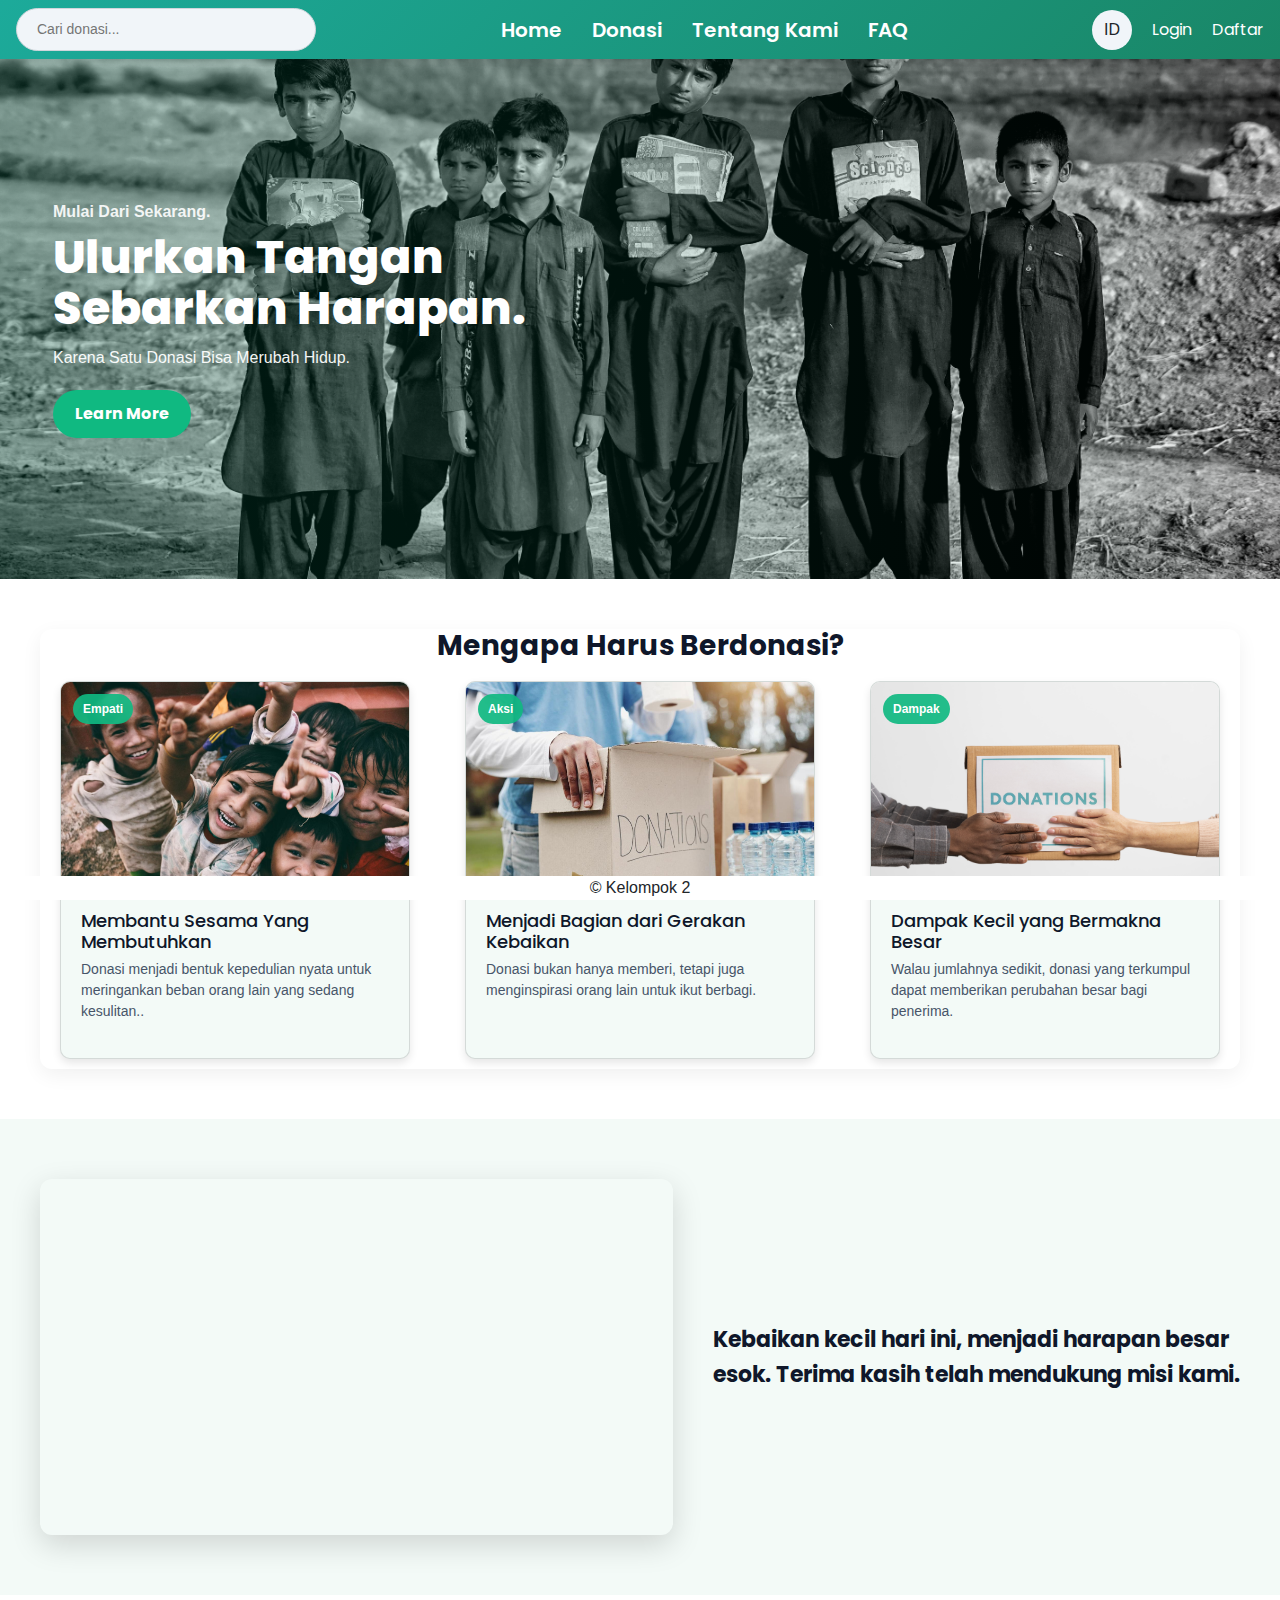
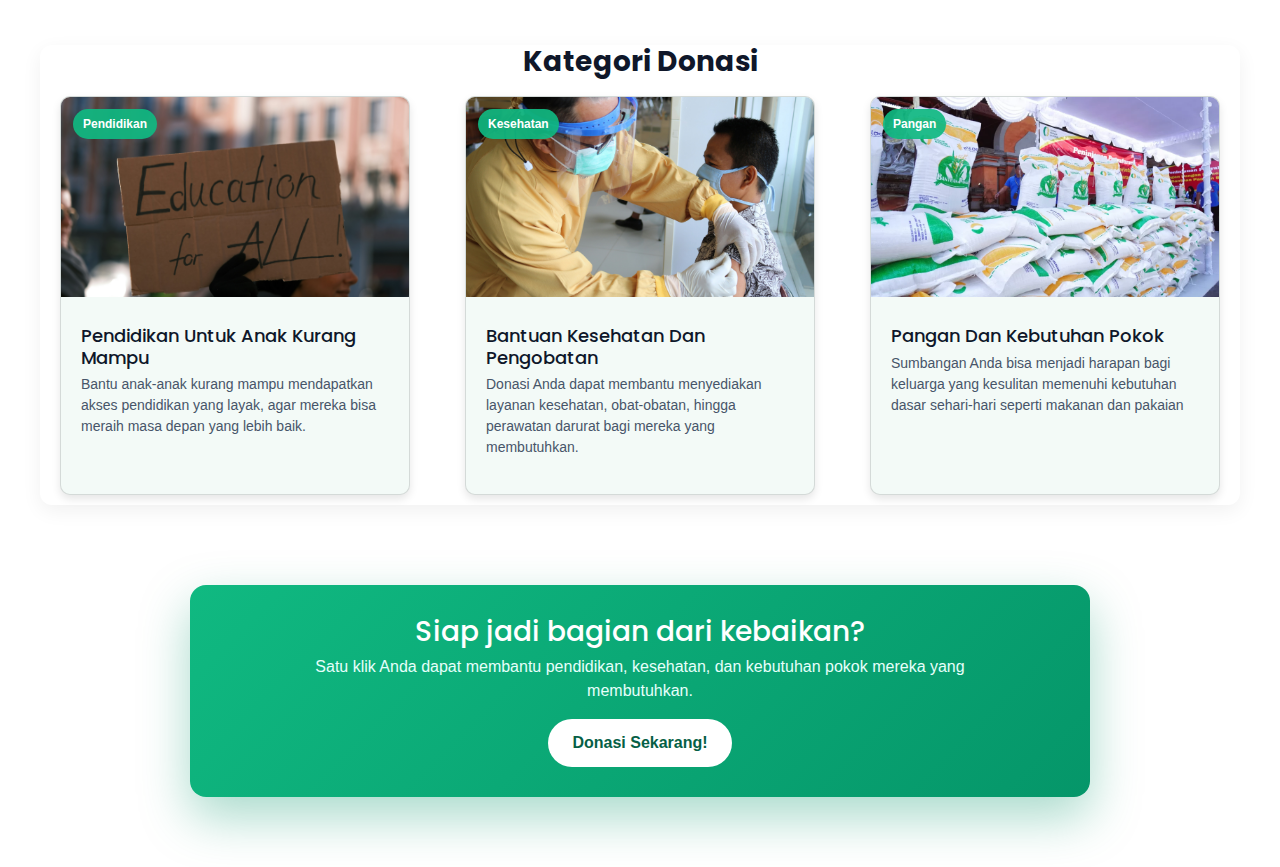
<file: index.html>
<!DOCTYPE html>
<html lang="en">
<head>
    <meta charset="UTF-8">
    <meta name="viewport" content="width=device-width, initial-scale=1.0">
    <title>Platform Donasi</title>
    <link rel="stylesheet" href="homepage.css">
    <link rel="stylesheet" href="bootstrap-4.3.1-dist/css/bootstrap.min.css">
    <link rel="stylesheet" href="https://cdn.jsdelivr.net/npm/bootstrap-icons@1.4.1/font/bootstrap-icons.css">
    <script src="https://cdn.jsdelivr.net/npm/bootstrap@5.1.3/dist/js/bootstrap.bundle.min.js"></script>
</head>
<body>
    <div class="navbar">
        <div class="left-section">
            <div class="search-container">
                <input type="text" class="search-bar" placeholder="Cari donasi...">
                <button type="button" class="clear-search-btn" onclick="clearSearch()" style="display: none;">✕</button>
            </div>
        </div>

        <nav class="nav-links">
            <a href="index.html">Home</a>
            <a href="donasi.html">Donasi</a>
            <a href="aboutus.html">Tentang Kami</a>
            <a href="faq.html">FAQ</a>
        </nav>

        <div class="user-actions">
            <div class="language-selector">
                <span>ID</span>
            </div>
            <div class="btn-login">
                <a href="login.html">Login</a>
            </div>

            <div class="btn-register"> 
                <a href="daftar.html">Daftar</a></div>
            </div>
        </div>
    </div>


    <section class="hero">
        <div class="hero-overlay">
        </div>
        <div class="hero-content">
            <p class="eyebrow">Mulai Dari Sekarang.</p>
            <h1 class="hero-title">Ulurkan Tangan<br>Sebarkan Harapan.</h1>
            <p class="hero-subtitle">Karena Satu Donasi Bisa Merubah Hidup.</p>
            <div class="hero-actions">
                <a href="donasi.html" class="btn-cta">Learn More</a>
            </div>
        </div>
    </section>


        <div class="container main-section">
            <h3 class="section-heading">Mengapa Harus Berdonasi?</h3>
            <div class="cards">
              
              <div class="card">
                <div class="image-wrap">
                  <span class="image-badge">Empati</span>
                  <img src="image/donation1.avif" alt="Collecting Fund">
                </div>
                <div class="card-body">
                  <h3>Membantu Sesama Yang Membutuhkan</h3>
                  <p>Donasi menjadi bentuk kepedulian nyata untuk meringankan beban orang lain yang sedang kesulitan..</p>
                </div>
              </div>
          
              <div class="card">
                <div class="image-wrap">
                  <span class="image-badge">Aksi</span>
                  <img src="image/donation2.jpeg" alt="Blood Camp">
                </div>
                <div class="card-body">
                  <h3>Menjadi Bagian dari Gerakan Kebaikan</h3>
                  <p>Donasi bukan hanya memberi, tetapi juga menginspirasi orang lain untuk ikut berbagi.</p>
                </div>
              </div>
          
              <div class="card">
                <div class="image-wrap">
                  <span class="image-badge">Dampak</span>
                  <img src="image/5913eadd2fff60e5f45c78cdd347f8eb.jpg" alt="Friendly Volunteer">
                </div>
                <div class="card-body">
                  <h3>Dampak Kecil yang Bermakna Besar</h3>
                  <p>Walau jumlahnya sedikit, donasi yang terkumpul dapat memberikan perubahan besar bagi penerima.</p>
                </div>
              </div>
            </div>
          </div>

          <section class="video-section">
            <div class="video-container">
              <div class="video-left">
                <div class="video-frame">
                  <iframe src="https://www.youtube-nocookie.com/embed/wUbR69tvKxg" title="YouTube video player" frameborder="0" allow="accelerometer; autoplay; clipboard-write; encrypted-media; gyroscope; picture-in-picture; web-share" allowfullscreen></iframe>
                </div>
              </div>
              <div class="video-right">
                <div class="video-side-caption">Kebaikan kecil hari ini, menjadi harapan besar esok. Terima kasih telah mendukung misi kami.</div>
              </div>
            </div>
          </section>

          <div class="container main-section">
            <h3 class="section-heading">Kategori Donasi</h3>
            <div class="cards">
              
              <div class="card">
                <div class="image-wrap">
                  <span class="image-badge">Pendidikan</span>
                  <img src="image/education.jpg" alt="Collecting Fund">
                </div>
                <div class="card-body">
                  <h3>Pendidikan Untuk Anak Kurang Mampu</h3>
                  <p>Bantu anak-anak kurang mampu mendapatkan akses pendidikan yang layak, agar mereka bisa meraih masa depan yang lebih baik.</p>
                </div>
              </div>
          
              <div class="card">
                <div class="image-wrap">
                  <span class="image-badge">Kesehatan</span>
                  <img src="image/kesehatan.jpg" alt="Blood Camp">
                </div>
                <div class="card-body">
                  <h3>Bantuan Kesehatan Dan Pengobatan</h3>
                  <p>Donasi Anda dapat membantu menyediakan layanan kesehatan, obat-obatan, hingga perawatan darurat bagi mereka yang membutuhkan.</p>
                </div>
              </div>
          
              <div class="card">
                <div class="image-wrap">
                  <span class="image-badge">Pangan</span>
                  <img src="image/pangan.webp" alt="Friendly Volunteer">
                </div>
                <div class="card-body">
                  <h3>Pangan Dan Kebutuhan Pokok</h3>
                  <p>Sumbangan Anda bisa menjadi harapan bagi keluarga yang kesulitan memenuhi kebutuhan dasar sehari-hari seperti makanan dan pakaian</p>
                </div>
              </div>
            </div>
          </div>
          
          <section class="cta-section">
            <div class="cta-wrap">
              <h3 class="cta-heading">Siap jadi bagian dari kebaikan?</h3>
              <p class="cta-sub">Satu klik Anda dapat membantu pendidikan, kesehatan, dan kebutuhan pokok mereka yang membutuhkan.</p>
              <a href="donasi.html" class="btn-cta cta-btn">Donasi Sekarang!</a>
            </div>
          </section>


    <footer class="bg-white text-black text-center fixed-bottom" align="center">
    &copy; Kelompok 2
    </footer>
    
    <script src="webdonasi.js"></script>
</body>
</html>
</file>
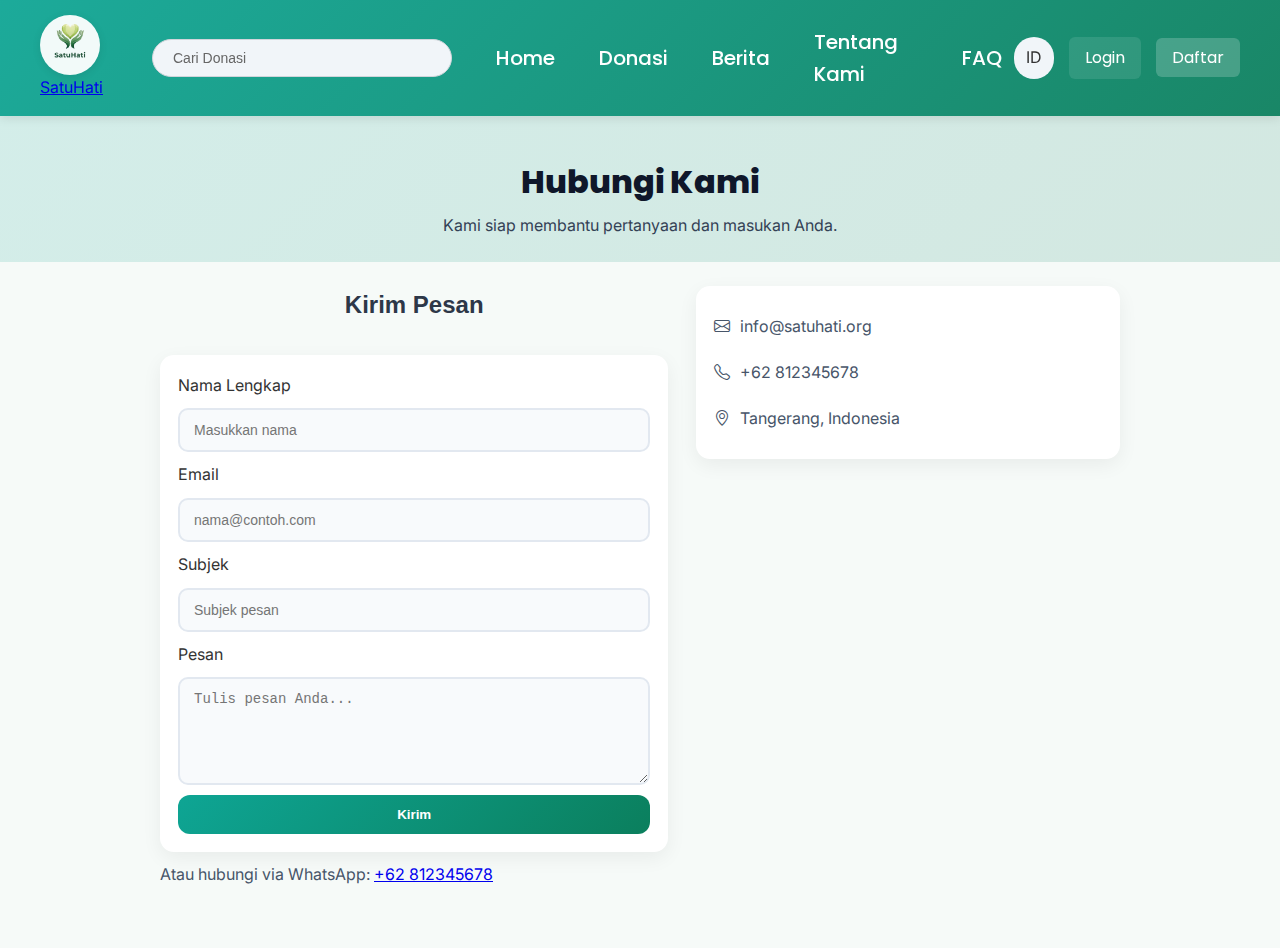
<file: contact.html>
<!DOCTYPE html>
<html lang="en">
<head>
    <meta charset="UTF-8">
    <meta name="viewport" content="width=device-width, initial-scale=1.0">
    <title>Kontak Kami</title>
    <link rel="stylesheet" href="css/homepage.css">
    <link rel="stylesheet" href="css/contact.css">
    <link rel="stylesheet" href="https://cdn.jsdelivr.net/npm/bootstrap-icons@1.11.3/font/bootstrap-icons.min.css">
</head>
<body>
    <div class="navbar">
        <div class="brand">
            <div class="logo">
                <a href="index.html"><img src="image/Logo.png" alt="SatuHati Logo"></a>
            </div>
            <a href="index.html" class="brand-name">SatuHati</a>
        </div>

        <div class="search-container">
            <input type="text" class="search-bar" placeholder="Cari Donasi" id="searchInput">
            <div class="search-results" id="searchResults"></div>
        </div>

        <nav class="nav-links">
            <a href="index.html">Home</a>
            <a href="donasi.html">Donasi</a>
            <a href="news.html">Berita</a>
            <a href="aboutus.html">Tentang Kami</a>
            <a href="faq.html">FAQ</a>
        </nav>

        <div class="user-actions">
            <div class="language-selector"><span>ID</span></div>
            <div class="btn-login"><a href="login.html">Login</a></div>
            <div class="btn-register"><a href="daftar.html">Daftar</a></div>
        </div>
    </div>

    <section class="contact-hero reveal">
        <h1>Hubungi Kami</h1>
        <p>Kami siap membantu pertanyaan dan masukan Anda.</p>
    </section>

    <section class="contact-wrap reveal">
        <div class="contact-left">
            <h2>Kirim Pesan</h2>
            <form id="contactForm" class="contact-form">
                <label>Nama Lengkap</label>
                <input type="text" id="cName" placeholder="Masukkan nama" required>

                <label>Email</label>
                <input type="email" id="cEmail" placeholder="nama@contoh.com" required>

                <label>Subjek</label>
                <input type="text" id="cSubject" placeholder="Subjek pesan" required>

                <label>Pesan</label>
                <textarea id="cMessage" rows="5" placeholder="Tulis pesan Anda..." required></textarea>

                <button type="submit" class="btn-send">Kirim</button>
            </form>
            <div class="contact-hint">Atau hubungi via WhatsApp: <a href="https://wa.me/6281234567890" target="_blank">+62 812345678</a></div>
        </div>
        <div class="contact-right">
            <div class="info-card">
                <div class="info-item"><i class="bi bi-envelope"></i> info@satuhati.org</div>
                <div class="info-item"><i class="bi bi-telephone"></i> +62 812345678</div>
                <div class="info-item"><i class="bi bi-geo-alt"></i> Tangerang, Indonesia</div>
            </div>
        </div>
    </section>

    <script src="js/webdonasi.js"></script>
    <script>
    document.getElementById('contactForm').addEventListener('submit', function(e){
        e.preventDefault();
        var name = document.getElementById('cName').value.trim();
        var email = document.getElementById('cEmail').value.trim();
        var subject = document.getElementById('cSubject').value.trim();
        var message = document.getElementById('cMessage').value.trim();
        if(!name || !email || !subject || !message){
            alert('Mohon lengkapi semua field.');
            return;
        }
        var mailto = 'mailto:info@satuhati.org?subject=' + encodeURIComponent(subject) + '&body=' + encodeURIComponent('Nama: ' + name + '\nEmail: ' + email + '\n\n' + message);
        window.location.href = mailto;
    });
    </script>
</body>
</html>
</file>
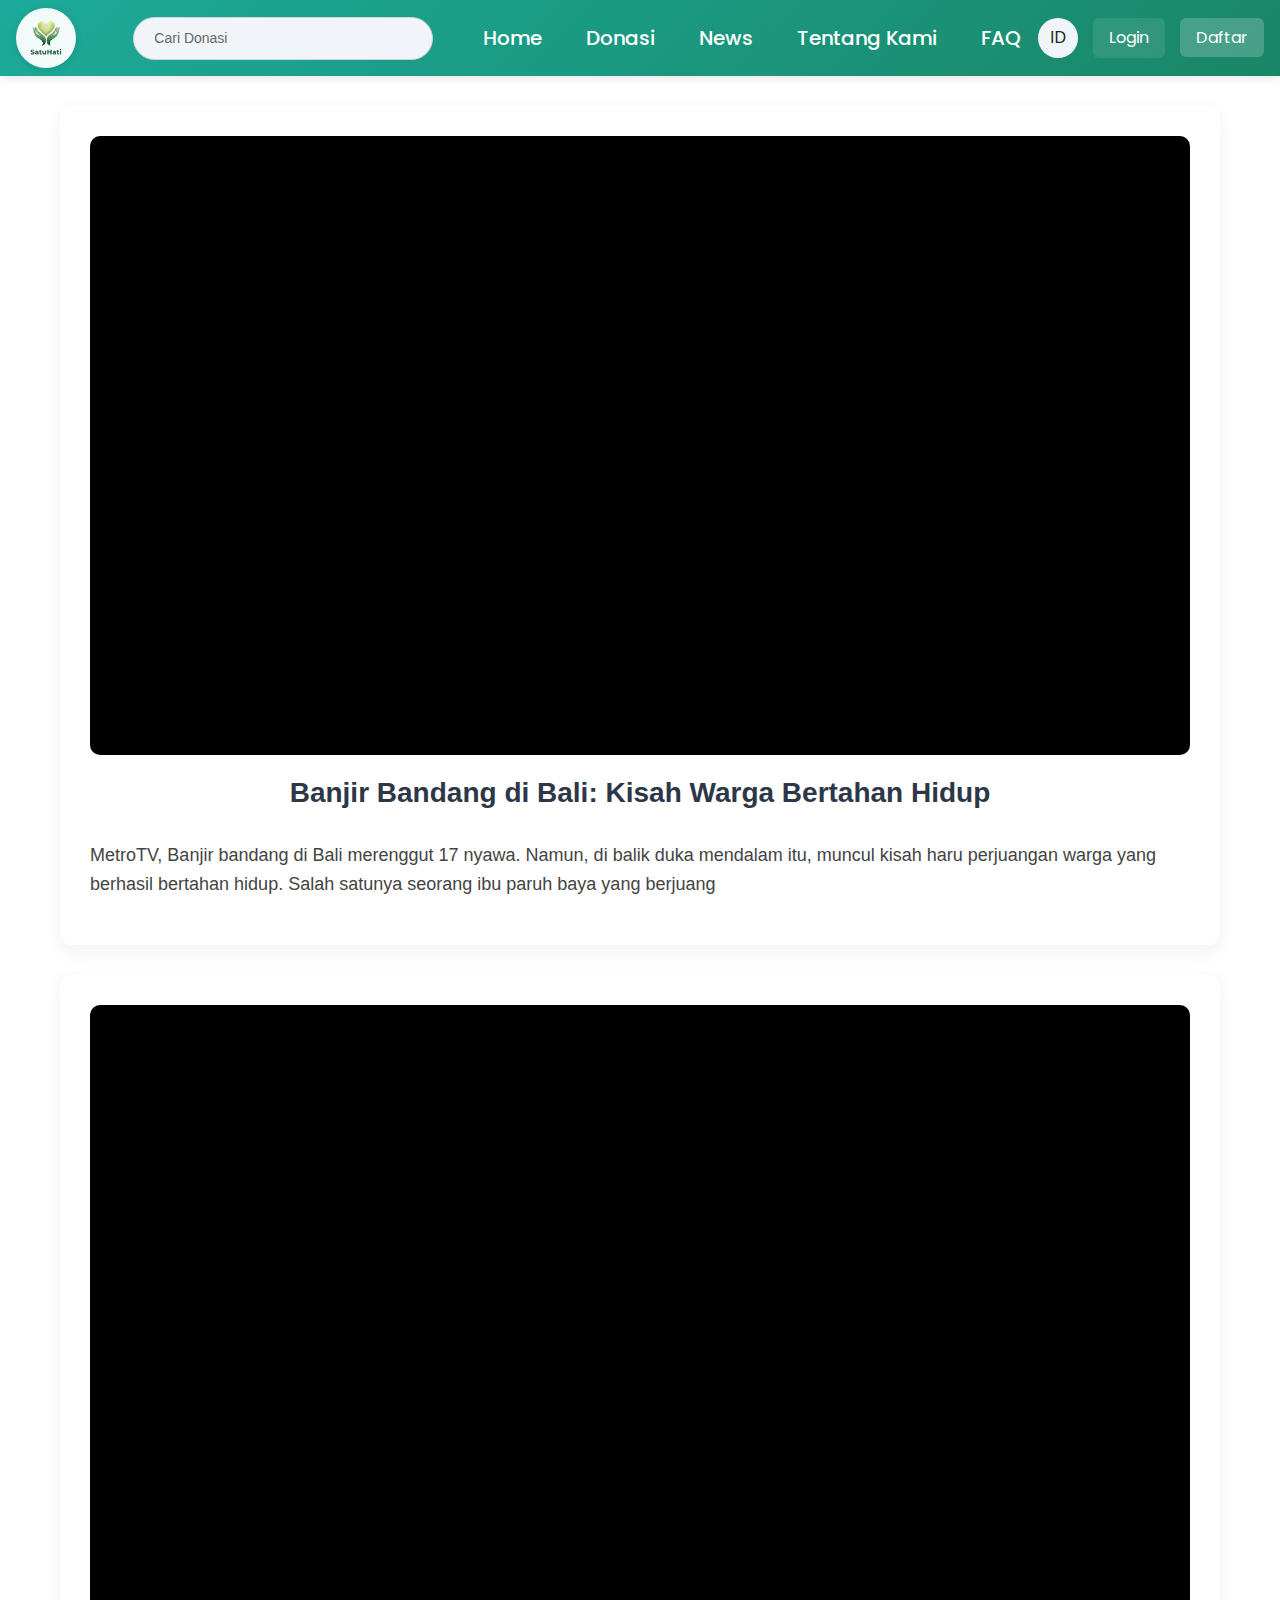
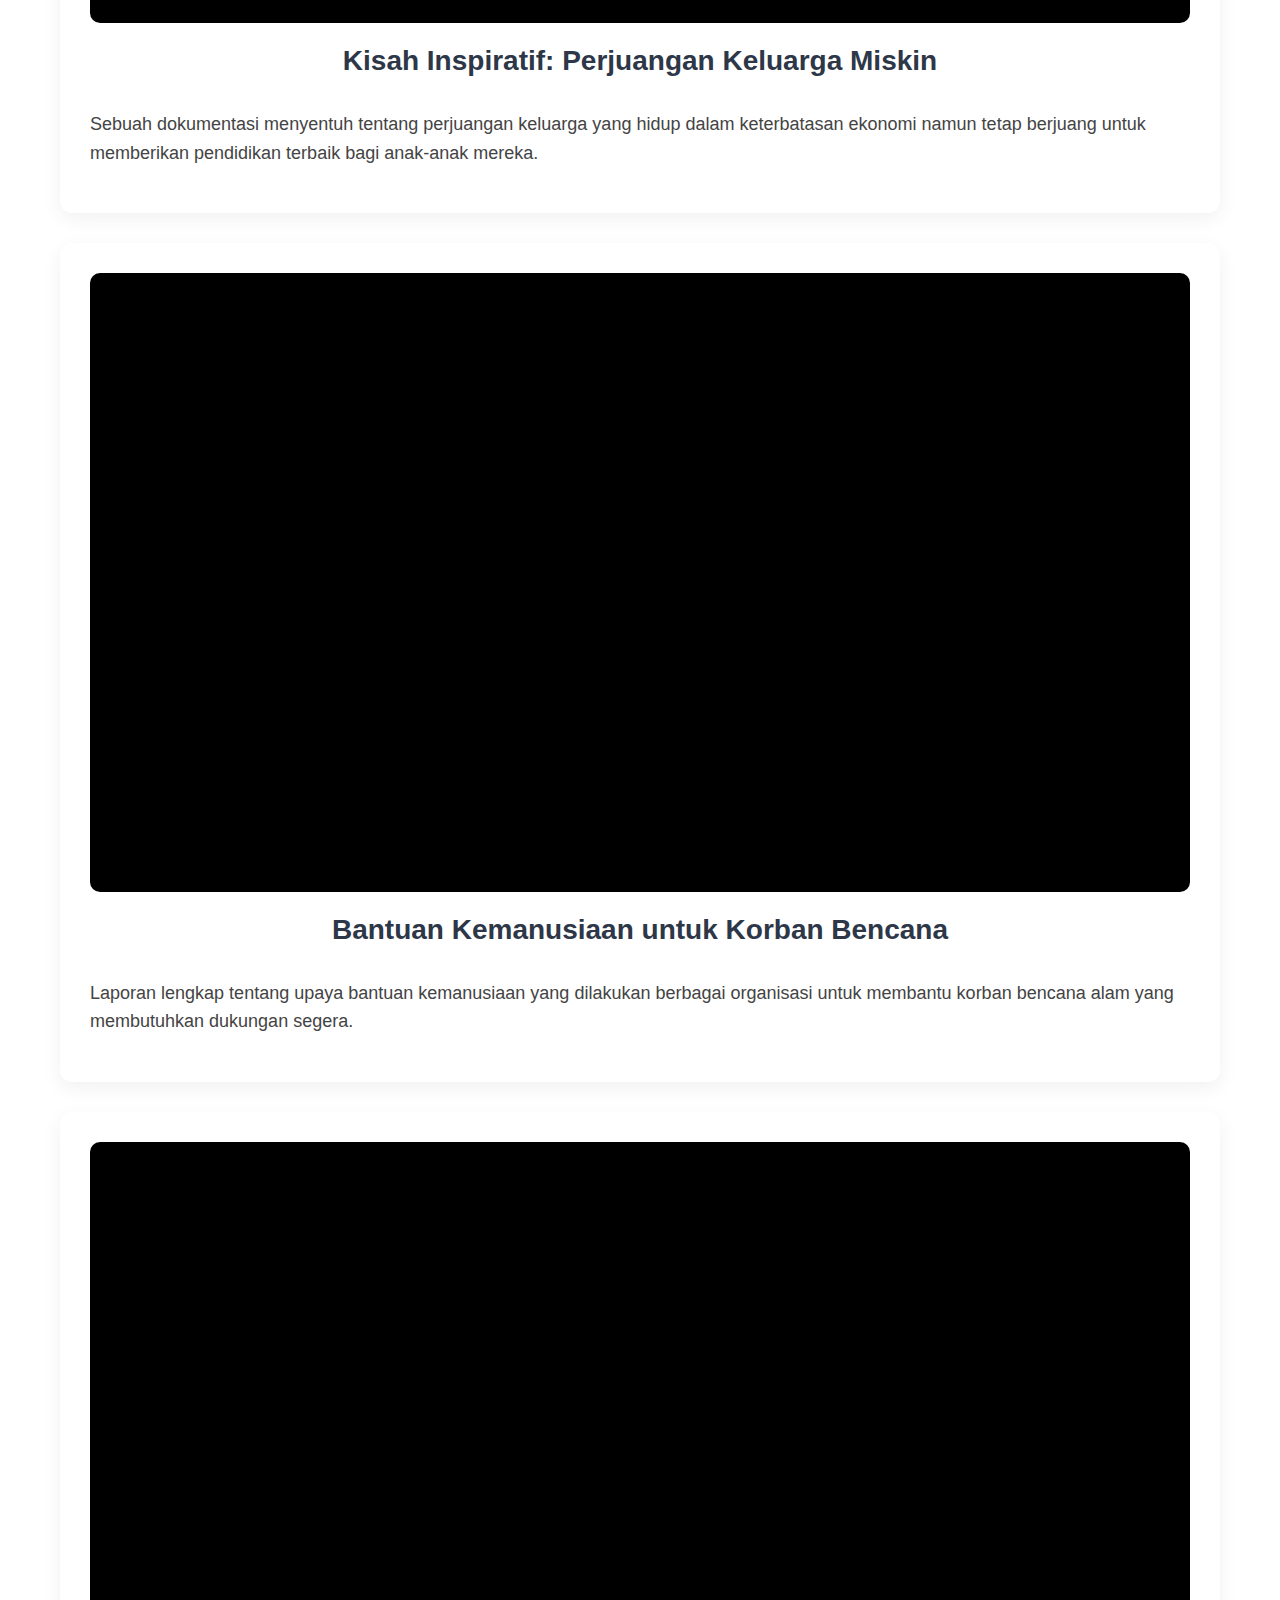
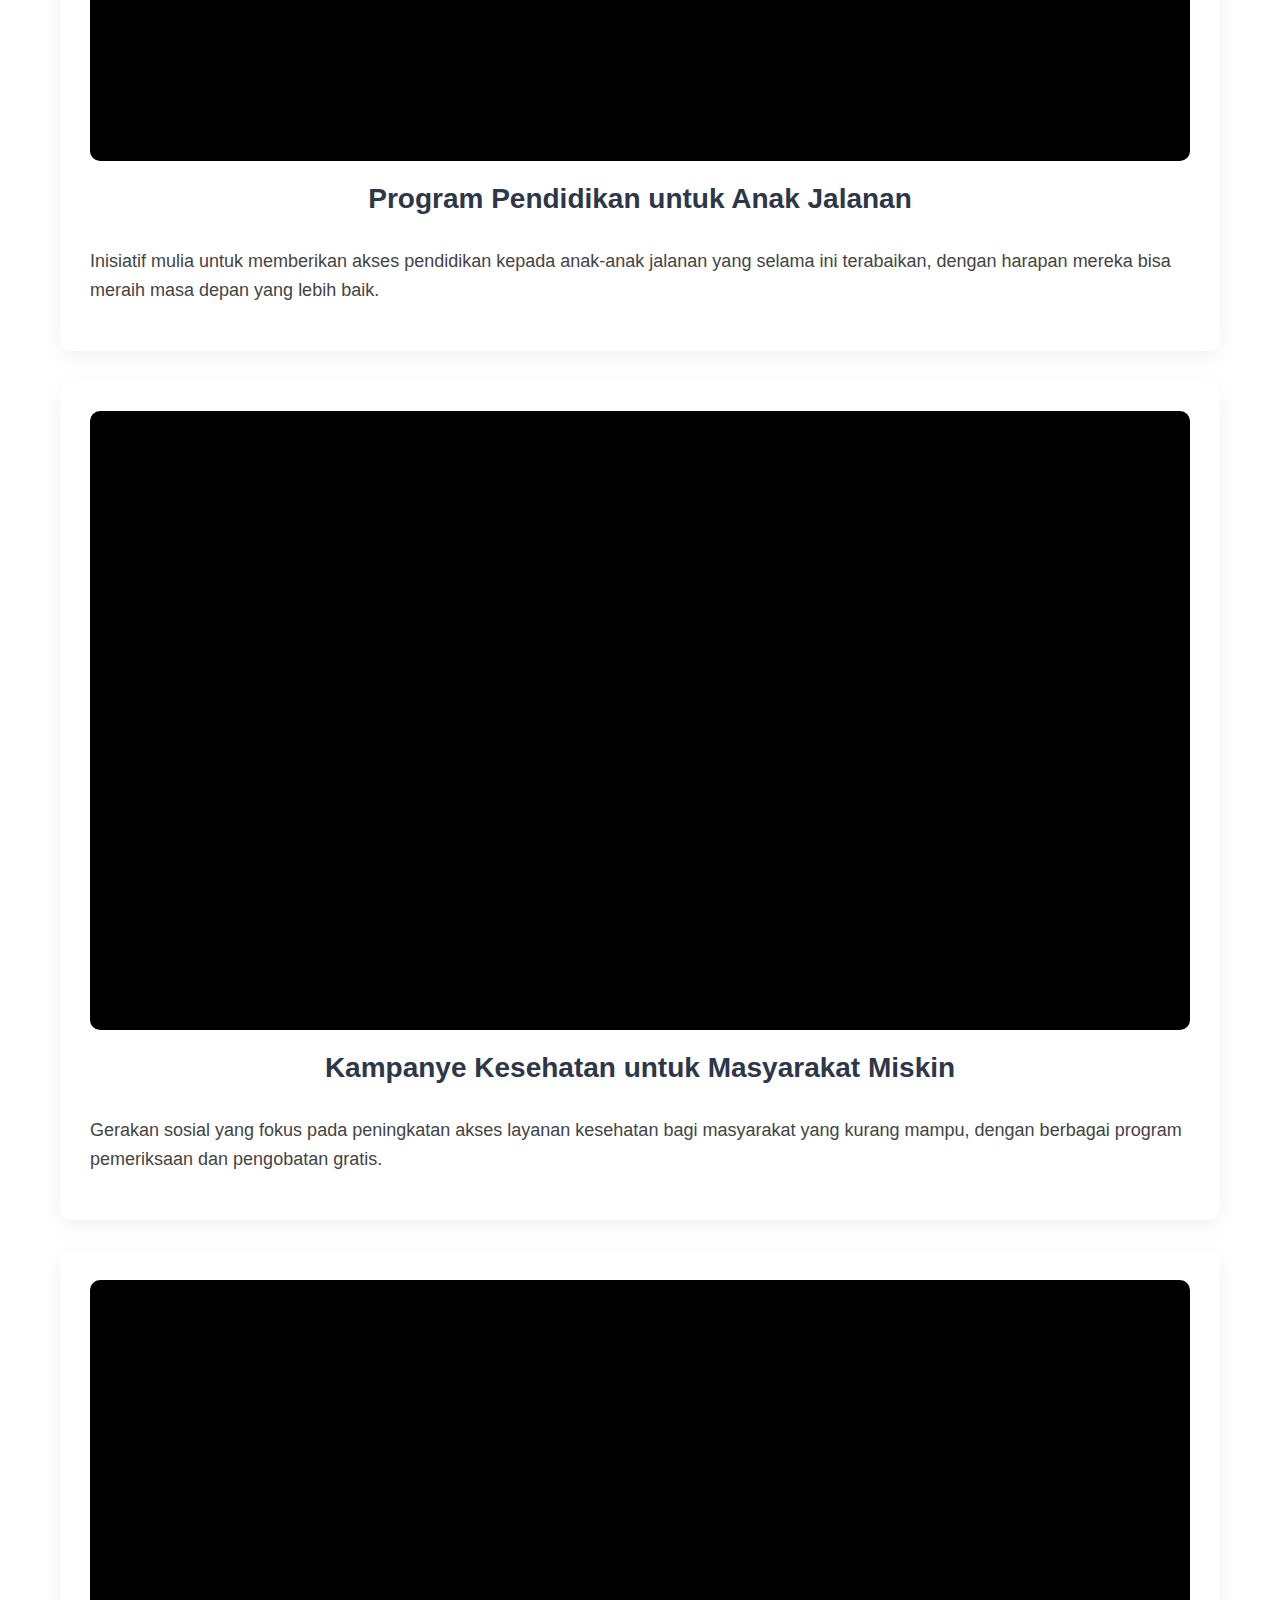
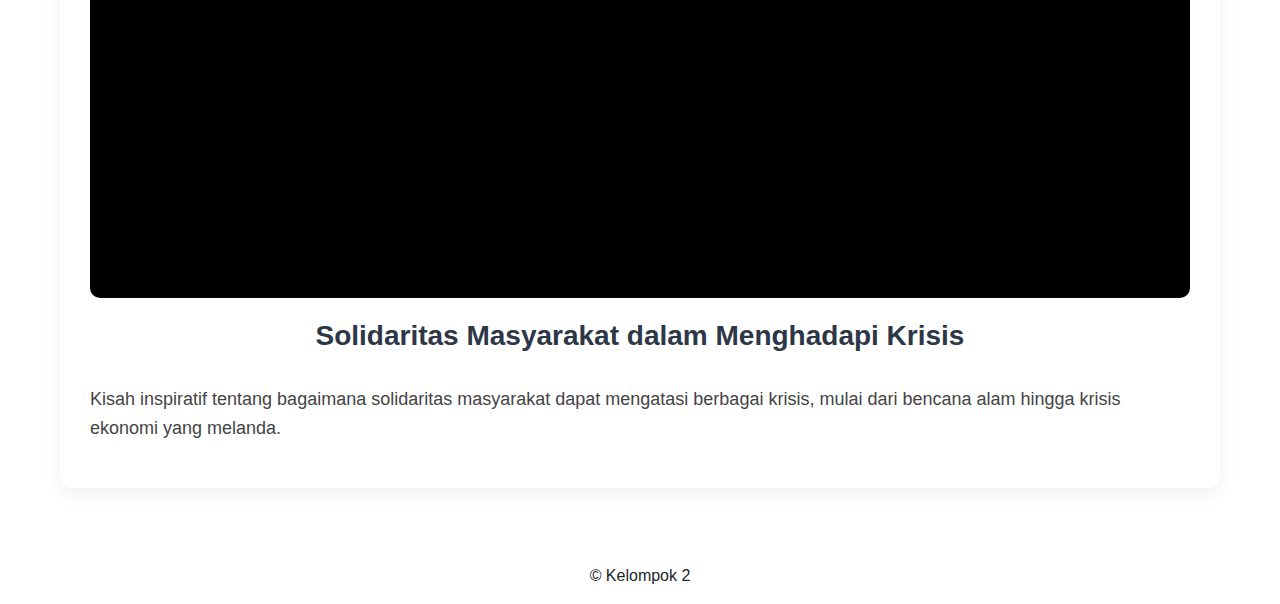
<file: news.html>
<!DOCTYPE html>
<html lang="en">
<head>
    <meta charset="UTF-8">
    <meta name="viewport" content="width=device-width, initial-scale=1.0">
    <title>News</title>
    <link rel="stylesheet" href="css/homepage.css">
    <link rel="stylesheet" href="https://stackpath.bootstrapcdn.com/bootstrap/4.3.1/css/bootstrap.min.css">
    <link rel="stylesheet" href="https://cdn.jsdelivr.net/npm/bootstrap-icons@1.4.1/font/bootstrap-icons.css">
    <script src="https://cdn.jsdelivr.net/npm/bootstrap@5.1.3/dist/js/bootstrap.bundle.min.js"></script>
</head>
<body>
    <div class="navbar">
        <!-- Logo -->
        <div class="logo">
            <img src="image/Logo.png" alt="SatuHati Logo">
        </div>

        <!-- Search Bar -->
        <div class="search-container">
            <input type="text" class="search-bar" placeholder="Cari Donasi" id="searchInput">
            <div class="search-results" id="searchResults"></div>
        </div>

        <nav class="nav-links">
            <a href="index.html">Home</a>
            <a href="donasi.html">Donasi</a>
            <a href="news.html">News</a>
            <a href="aboutus.html">Tentang Kami</a>
            <a href="faq.html">FAQ</a>
        </nav>

        <div class="user-actions">
            <div class="language-selector">
                <span>ID</span>
            </div>
            <div class="btn-login">
                <a href="login.html">Login</a>
            </div>
            <div class="btn-register">
                <a href="daftar.html">Daftar</a>
            </div>
        </div>
    </div>

    <div class="news-container">
        <!-- Card 1: Example provided -->
        <article class="news-card">
            <div class="news-media">
                <div class="news-iframe-wrap">
                    <iframe class="news-iframe" src="https://www.youtube-nocookie.com/embed/eOUDg62KtfM" title="YouTube video player" frameborder="0" allow="accelerometer; autoplay; clipboard-write; encrypted-media; gyroscope; picture-in-picture; web-share" allowfullscreen></iframe>
                </div>
            </div>
            <div class="news-content">
                <h2 class="news-title">Banjir Bandang di Bali: Kisah Warga Bertahan Hidup</h2>
                <p class="news-desc">MetroTV, Banjir bandang di Bali merenggut 17 nyawa. Namun, di balik duka mendalam itu, muncul kisah haru perjuangan warga yang berhasil bertahan hidup. Salah satunya seorang ibu paruh baya yang berjuang</p>
            </div>
        </article>

        <!-- Card 2: Video 2 -->
        <article class="news-card">
            <div class="news-media">
                <div class="news-iframe-wrap">
                    <iframe class="news-iframe" src="https://www.youtube-nocookie.com/embed/MMk-6jT7Rh0" title="YouTube video player" frameborder="0" allow="accelerometer; autoplay; clipboard-write; encrypted-media; gyroscope; picture-in-picture; web-share" allowfullscreen></iframe>
                </div>
            </div>
            <div class="news-content">
                <h2 class="news-title">Kisah Inspiratif: Perjuangan Keluarga Miskin</h2>
                <p class="news-desc">Sebuah dokumentasi menyentuh tentang perjuangan keluarga yang hidup dalam keterbatasan ekonomi namun tetap berjuang untuk memberikan pendidikan terbaik bagi anak-anak mereka.</p>
            </div>
        </article>

        <!-- Card 3: Video 3 -->
        <article class="news-card">
            <div class="news-media">
                <div class="news-iframe-wrap">
                    <iframe class="news-iframe" src="https://www.youtube-nocookie.com/embed/n1H_MrU1vpw" title="YouTube video player" frameborder="0" allow="accelerometer; autoplay; clipboard-write; encrypted-media; gyroscope; picture-in-picture; web-share" allowfullscreen></iframe>
                </div>
            </div>
            <div class="news-content">
                <h2 class="news-title">Bantuan Kemanusiaan untuk Korban Bencana</h2>
                <p class="news-desc">Laporan lengkap tentang upaya bantuan kemanusiaan yang dilakukan berbagai organisasi untuk membantu korban bencana alam yang membutuhkan dukungan segera.</p>
            </div>
        </article>

        <!-- Card 4: Video 4 -->
        <article class="news-card">
            <div class="news-media">
                <div class="news-iframe-wrap">
                    <iframe class="news-iframe" src="https://www.youtube-nocookie.com/embed/Uo_xUEHJYO4" title="YouTube video player" frameborder="0" allow="accelerometer; autoplay; clipboard-write; encrypted-media; gyroscope; picture-in-picture; web-share" allowfullscreen></iframe>
                </div>
            </div>
            <div class="news-content">
                <h2 class="news-title">Program Pendidikan untuk Anak Jalanan</h2>
                <p class="news-desc">Inisiatif mulia untuk memberikan akses pendidikan kepada anak-anak jalanan yang selama ini terabaikan, dengan harapan mereka bisa meraih masa depan yang lebih baik.</p>
            </div>
        </article>

        <!-- Card 5: Video 5 -->
        <article class="news-card">
            <div class="news-media">
                <div class="news-iframe-wrap">
                    <iframe class="news-iframe" src="https://www.youtube-nocookie.com/embed/2BwxUuipodc" title="YouTube video player" frameborder="0" allow="accelerometer; autoplay; clipboard-write; encrypted-media; gyroscope; picture-in-picture; web-share" allowfullscreen></iframe>
                </div>
            </div>
            <div class="news-content">
                <h2 class="news-title">Kampanye Kesehatan untuk Masyarakat Miskin</h2>
                <p class="news-desc">Gerakan sosial yang fokus pada peningkatan akses layanan kesehatan bagi masyarakat yang kurang mampu, dengan berbagai program pemeriksaan dan pengobatan gratis.</p>
            </div>
        </article>

        <!-- Card 6: Video 6 -->
        <article class="news-card">
            <div class="news-media">
                <div class="news-iframe-wrap">
                    <iframe class="news-iframe" src="https://www.youtube-nocookie.com/embed/qGURavLQQcE" title="YouTube video player" frameborder="0" allow="accelerometer; autoplay; clipboard-write; encrypted-media; gyroscope; picture-in-picture; web-share" allowfullscreen></iframe>
                </div>
            </div>
            <div class="news-content">
                <h2 class="news-title">Solidaritas Masyarakat dalam Menghadapi Krisis</h2>
                <p class="news-desc">Kisah inspiratif tentang bagaimana solidaritas masyarakat dapat mengatasi berbagai krisis, mulai dari bencana alam hingga krisis ekonomi yang melanda.</p>
            </div>
        </article>
    </div>

    <footer class="bg-white text-black text-center p-3 mt-4">
        &copy; Kelompok 2
    </footer>

    <script src="webdonasi.js"></script>
</body>
    
</html>
</file>
<file: homepage.css>
@import url('https://fonts.googleapis.com/css2?family=Inter:wght@400;500;600&family=Poppins:wght@600;700&display=swap');

body {
  font-family: 'Inter', Arial, sans-serif;
  margin: 0;
  padding: 0;
}

* {
    margin: 0;
    padding: 0;
    box-sizing: border-box;
}

body {
    font-family: 'Inter', Arial, sans-serif;
    background: #F6FAF8; 
    color: #333;
    line-height: 1.6;
}

.navbar {
    background: linear-gradient(135deg, rgba(14,165,148,.94) 0%, rgba(11,127,93,.94) 100%);
    padding: 15px 40px;
    display: flex;
    align-items: center;
    justify-content: space-between;
    box-shadow: 0 2px 10px rgba(0,0,0,0.1);
    position: sticky;
    top: 0;
    z-index: 100;
}

.container.main-section{
    max-width: 1200px;
    margin: 50px auto;
    padding: 0 20px;
    background: #ffffff;
    border-radius: 12px;
    box-shadow: 0 6px 20px rgba(0,0,0,.06);
}

.main-section .cards {
    display: flex;
    justify-content: space-between;
    gap: 20px;
    flex-wrap: wrap;
    padding-bottom: 10px;
  }
  
  .main-section .card {
    flex: 1;
    min-width: 280px;   
    max-width: 350px;
    background: #F3FAF7;
    border-radius: 10px;
    box-shadow: 0 4px 8px rgba(0,0,0,0.1);
    overflow: hidden;
    display: flex;
    flex-direction: column;
    transition: transform .35s ease, box-shadow .35s ease;
    animation: fadeUp .6s ease both;
  }
  .main-section .cards .card:nth-child(2) { 
    animation-delay: .08s; 
}
  .main-section .cards .card:nth-child(3) { 
    animation-delay: .16s; 
}
  .main-section .card:hover { 
    transform: translateY(-6px); 
    box-shadow: 0 14px 28px rgba(0,0,0,.12); 
}
  
  .main-section .card img {
    width: 100%;
    height: 200px;
    object-fit: cover;  
    transition: transform .5s ease;
  }
  .main-section .card:hover img { transform: scale(1.03); }


.section-heading { 
    font-family: 'Poppins', Arial, sans-serif; 
    font-weight: 700; 
    color: #0F172A; 
    text-align: center; 
    margin: 0 0 18px 0; 
}
.card-body h3 { 
    font-family: 'Poppins', Arial, sans-serif; 
    font-size: 18px; 
    margin: 8px 0 6px 0; 
    color: #0F172A; 
}
.card-body p { 
    font-size: 14px; 
    color: #475569;
}
.image-badge { position: absolute; 
    top: 12px; left: 12px; 
    background: rgba(16,185,129,.92); 
    color: #fff; padding: 6px 10px; 
    border-radius: 9999px; 
    font-size: 12px; 
    font-weight: 700; 
}
.image-wrap { 
    position: relative; 
}
  
.left-section {
    display: flex;
    align-items: center;
    gap: 30px;
}

.search-container {
    position: relative;
    display: flex;
    align-items: center;
}

.search-bar {
    background: #f1f5f9;
    border: 1px solid #d1d5db;
    border-radius: 25px;
    padding: 10px 40px 10px 20px;
    width: 300px;
    font-size: 14px;
    outline: none;
    transition: all 0.3s;
}

.search-icon {
    position: absolute;
    right: 15px;
    top: 50%;
    transform: translateY(-50%);
    color: #64748b;
    font-size: 16px;
}

.clear-search-btn {
    background: #ef4444;
    color: white;
    border: none;
    border-radius: 50%;
    width: 24px;
    height: 24px;
    font-size: 12px;
    cursor: pointer;
    margin-left: 10px;
    transition: all 0.3s ease;
    display: flex;
    align-items: center;
    justify-content: center;
}

.clear-search-btn:hover {
    background: #dc2626;
    transform: scale(1.1);
}

.nav-links {
    display: flex;
    gap: 30px;
    align-items: center;
}

.nav-links a {
    text-decoration: none;
    color: #ffffff;
    font-size: 14px;
    transition: color 0.3s;
    font-family: 'Poppins', Arial, sans-serif;
    font-size: 20px;
    font-weight: 600;
}

.nav-links a:hover {
    color: #D1FAE5;
}

.user-actions {
    display: flex;
    align-items: center;
    gap: 20px;
}

.language-selector {
    display: flex;
    align-items: center;
    gap: 5px;
    background: #f1f5f9;
    padding: 8px 12px;
    border-radius: 20px;
    cursor: pointer;
}

.hero {
    position: relative;
    height: 520px;
    overflow: hidden;
    display: flex;
    align-items: center;
    justify-content: flex-start;
    background-image: url('image/Gambar_anak2.jpg');
    background-size: cover;
    background-position: center;
    margin-bottom: 28px;
    padding: 13px;

}

.hero-overlay {
    position: absolute;
    inset: 0;
    background: linear-gradient( to right, rgba(0,100,70,0.28) 0%, rgba(0,100,70,0.18) 45%, rgba(0,0,0,0.05) 100% );
}

.hero-content {
    position: absolute;
    color: #ffffff;
    padding: 0 40px;
    max-width: 700px;
}

.eyebrow { 
    opacity: 0.9; 
    margin-bottom: 8px; 
    font-weight: 600; 
}
.hero-title { 
    font-family: 'Poppins', Arial, sans-serif;
    font-size: 46px; 
    line-height: 1.1; 
    font-weight: 800; 
    margin-bottom: 12px; 
}
.hero-subtitle { 
    opacity: 0.95;
    margin-bottom: 20px; 
}

.hero-actions .btn-cta {
    font-family: 'Poppins', Arial, sans-serif;
    display: inline-block;
    background: #10B981;
    color: #ffffff;
    padding: 12px 22px;
    border-radius: 9999px;
    text-decoration: none;
    font-weight: 700;
}

@media (max-width: 768px) {
    .hero { height: 55vh; }
    .hero-title { font-size: 36px; }
}


.video-section { 
    padding: 60px 20px; 
    background: #F3FAF7; 
}
.video-container { 
    max-width: 1200px; 
    margin: 0 auto; 
    display: grid; 
    grid-template-columns: 1.2fr 1fr; 
    gap: 40px; 
    align-items: center; 
}
.video-frame { 
    position: relative; 
    width: 100%; 
    padding-top: 56.25%; 
    border-radius: 12px; 
    overflow: hidden; 
    box-shadow: 0 10px 30px rgba(0,0,0,.15); 
}
.video-frame iframe { 
    position: absolute; 
    inset: 0; 
    width: 100%; 
    height: 100%; 
    border: 0; 
}
.video-caption { 
    font-size: 12px; 
    font-weight: 700; 
    letter-spacing: .08em; 
    text-transform: uppercase; 
    color: #065F46;
     margin-bottom: 10px; 
    }
.video-title { 
    font-size: 36px; 
    font-weight: 800; 
    color: #0F172A; 
    margin-bottom: 18px; 
    line-height: 1.2; 
}
.video-title { 
    font-family: 'Poppins', Arial, sans-serif; 
}
.video-side-caption { 
    color: #0F172A; 
    font-size: 22px; 
    line-height: 1.6; 
    font-weight: 700; 
    font-family: 'Poppins', Arial, sans-serif; 
}

.cta-section { 
    padding: 30px 20px 70px 20px; 
}
.cta-wrap { 
    max-width: 900px; 
    margin: 0 auto; 
    text-align: center; 
    background: linear-gradient(135deg, #10B981 0%, #059669 100%); 
    color: #ffffff; 
    border-radius: 16px; 
    padding: 30px 24px; 
    box-shadow: 0 20px 50px rgba(5,150,105,.35); 
}

.cta-heading { 
    font-family: 'Poppins', Arial, sans-serif; 
    font-size: 28px; 
    margin-bottom: 6px; 
}
.cta-sub {
     margin: 0 auto 16px auto; 
     max-width: 680px; 
     color: #E6FFFB; 
    }
.cta-btn { 
    background: #ffffff; 
    color: #065F46; 
    padding: 12px 24px; 
    border-radius: 9999px; 
    text-decoration: none; 
    font-weight: 700; 
    display: inline-block; 
}
.cta-btn:hover { 
    transform: translateY(-1px); 
    box-shadow: 0 8px 22px rgba(0,0,0,.15); 
    text-decoration: none;
    color: #4f6153;
}

@media (max-width: 992px) {
    .video-container { grid-template-columns: 1fr; }
}


@keyframes fadeUp {
  0% { opacity: 0; transform: translateY(12px); }
  100% { opacity: 1; transform: translateY(0); }
}

.btn-login a{
    color: #fff;
    text-decoration: none;
    display: flex;
    font-family: 'Poppins', Arial, sans-serif;
    
}

.btn-register a{
    text-decoration: none;
    color: #fff; 
    font-family: 'Poppins', Arial, sans-serif;
}


.btn-login a:hover{
    color: #5DB996;
    text-decoration: none;
    display: flex;
    
}

.btn-register a:hover{
    text-decoration: none;
    color: #5DB996; 
}


@keyframes spin {
    0% { transform: rotate(0deg); }
    100% { transform: rotate(360deg); }
}

.container {
    max-width: 500px;
    margin: 0 auto;
}


.border.rounded {
    border: 2px solid #e2e8f0 !important;
    border-radius: 15px !important;
    box-shadow: 0 4px 15px rgba(0, 0, 0, 0.1);
    background: white;
}


h2 {
    font-family: Arial, sans-serif !important;
    color: #2d3748 !important;
    font-weight: 600 !important;
    text-align: center;
    margin-bottom: 30px !important;
}


.form-group label {
    font-family: Arial, sans-serif !important;
    font-weight: 500 !important;
    color: #4a5568 !important;
    margin-bottom: 8px;
    font-size: 14px;
}


.form-control {
    border: 2px solid #e2e8f0 !important;
    border-radius: 10px !important;
    padding: 12px 15px !important;
    font-size: 14px !important;
    transition: all 0.3s ease !important;
    background-color: #f8fafc !important;
}

.form-control:focus {
    border-color: #5DB996 !important;
    box-shadow: 0 0 0 3px rgba(93, 185, 150, 0.1) !important;
    background-color: white !important;
}

.form-control::placeholder {
    color: #a0aec0 !important;
    font-style: italic;
}


.btn-primary {
    background: linear-gradient(135deg, #5DB996, #308a45) !important;
    border: none !important;
    border-radius: 25px !important;
    padding: 12px 30px !important;
    font-family: Arial, sans-serif !important;
    font-weight: 600 !important;
    font-size: 16px !important;
    color: white !important;
    transition: all 0.3s ease !important;
    text-transform: uppercase;
    letter-spacing: 0.5px;
}

.btn-primary:hover {
    background: linear-gradient(135deg, #308a45, #2d7a3e) !important;
    transform: translateY(-2px) !important;
    box-shadow: 0 4px 15px rgba(93, 185, 150, 0.3) !important;
}

.btn-primary:focus {
    box-shadow: 0 0 0 3px rgba(93, 185, 150, 0.2) !important;
}

.btn-primary:active {
    transform: translateY(0) !important;
}


.btn-success {
    background: linear-gradient(135deg, #5DB996, #308a45) !important;
    border: none !important;
    border-radius: 25px !important;
    padding: 12px 30px !important;
    font-family: Arial, sans-serif !important;
    font-weight: 600 !important;
    font-size: 16px !important;
    color: white !important;
    transition: all 0.3s ease !important;
    text-transform: uppercase;
    letter-spacing: 0.5px;
}

.btn-success:hover {
    background: linear-gradient(135deg, #308a45, #2d7a3e) !important;
    transform: translateY(-2px) !important;
    box-shadow: 0 4px 15px rgba(93, 185, 150, 0.3) !important;
}

.btn-success:focus {
    box-shadow: 0 0 0 3px rgba(93, 185, 150, 0.2) !important;
}

.btn-success:active {
    transform: translateY(0) !important;
}


.btn-block {
    width: 100% !important;
    margin-top: 20px;
}


.form-group {
    margin-bottom: 20px !important;
}


.register-link-text {
    font-size: 14px !important;
    color: #6b7280 !important;
    margin: 0 !important;
    font-family: Arial, sans-serif !important;
}

.register-link {
    color: #5DB996 !important;
    text-decoration: none !important;
    font-weight: 500 !important;
    transition: all 0.3s ease !important;
}

.register-link:hover {
    color: #308a45 !important;
    text-decoration: underline !important;
}



@media (max-width: 768px) {
    .container {
        padding: 0 20px;
    }
    
    .border.rounded {
        margin: 20px 10px;
    }
    
    h2 {
        font-size: 24px !important;
    }
    
    .btn-primary {
        padding: 10px 25px !important;
        font-size: 14px !important;
    }
}

.password-toggle-container {
    position: relative;
    display: inline-block;
    width: 100%;
}

.password-toggle-btn {
    position: absolute;
    right: 10px;
    top: 50%;
    transform: translateY(-50%);
    background: none;
    border: none;
    font-size: 16px;
    cursor: pointer;
    padding: 5px;
    border-radius: 3px;
    transition: all 0.3s ease;
    z-index: 10;
}

.password-toggle-btn:hover {
    background: rgba(0, 0, 0, 0.1);
    transform: translateY(-50%) scale(1.1);
}

.password-toggle-btn:focus {
    outline: none;
    background: rgba(0, 0, 0, 0.1);
}

.password-toggle-container input[type="password"],
.password-toggle-container input[type="text"] {
    padding-right: 40px !important;
}


@media (max-width: 768px) {
    .password-toggle-btn {
        right: 8px;
        font-size: 14px;
    }
    
    .password-toggle-container input[type="password"],
    .password-toggle-container input[type="text"] {
        padding-right: 35px !important;
    }
}
</file>
<file: css/homepage.css>
@import url('https://fonts.googleapis.com/css2?family=Inter:wght@400;500;600&family=Poppins:wght@600;700&display=swap');

body {
  font-family: 'Inter', Arial, sans-serif;
  margin: 0;
  padding: 0;
}

* {
    margin: 0;
    padding: 0;
    box-sizing: border-box;
}

body {
    font-family: 'Inter', Arial, sans-serif;
    background: #F6FAF8; 
    color: #333;
    line-height: 1.6;
}

.navbar {
    background: linear-gradient(135deg, rgba(14,165,148,.94) 0%, rgba(11,127,93,.94) 100%);
    padding: 15px 40px;
    display: flex;
    align-items: center;
    justify-content: space-between;
    box-shadow: 0 2px 10px rgba(0,0,0,0.1);
    position: sticky;
    top: 0;
    z-index: 100;
    min-height: 70px;
}

/* Ensure consistent navbar layout */
.navbar .nav-links {
    display: flex;
    gap: 20px;
    align-items: center;
}

.navbar .nav-links a {
    color: white;
    text-decoration: none;
    font-weight: 500;
    padding: 8px 12px;
    border-radius: 6px;
    transition: all 0.3s ease;
}

.navbar .nav-links a:hover {
    background: rgba(255, 255, 255, 0.1);
    transform: translateY(-1px);
}

.navbar .user-actions {
    display: flex;
    align-items: center;
    gap: 15px;
}

.navbar .btn-login a,
.navbar .btn-register a {
    color: white;
    text-decoration: none;
    padding: 8px 16px;
    border-radius: 6px;
    transition: all 0.3s ease;
}

.navbar .btn-login a {
    background: rgba(255, 255, 255, 0.1);
}

.navbar .btn-register a {
    background: rgba(255, 255, 255, 0.2);
}

.navbar .btn-login a:hover,
.navbar .btn-register a:hover {
    background: rgba(255, 255, 255, 0.3);
    transform: translateY(-1px);
}

/* Responsive navbar */
@media (max-width: 768px) {
    .navbar {
        padding: 12px 20px;
        min-height: 60px;
    }
    
    .navbar .nav-links {
        gap: 15px;
    }
    
    .navbar .nav-links a {
        padding: 6px 10px;
        font-size: 14px;
    }
    
    .navbar .user-actions {
        gap: 10px;
    }
    
    .navbar .btn-login a,
    .navbar .btn-register a {
        padding: 6px 12px;
        font-size: 14px;
    }
}

/* Logo Styles */
.logo {
    width: 60px;
    height: 60px;
    background: rgba(255, 255, 255, 0.95);
    border-radius: 50%;
    display: flex;
    align-items: center;
    justify-content: center;
    box-shadow: 0 2px 8px rgba(0, 0, 0, 0.1);
    transition: all 0.3s ease;
    cursor: pointer;
    margin-right: 20px;
    flex-shrink: 0;
}

.logo:hover {
    transform: scale(1.05);
    box-shadow: 0 4px 12px rgba(0, 0, 0, 0.15);
}

.logo img {
    width: 40px;
    height: 40px;
    object-fit: contain;
}

/* Responsive logo */
@media (max-width: 768px) {
    .logo {
        width: 50px;
        height: 50px;
        margin-right: 15px;
    }
    
    .logo img {
        width: 32px;
        height: 32px;
    }
}

/* Search Bar Styles */
.search-container {
    position: relative;
    flex: 1;
    max-width: 300px;
    margin: 0 20px;
}

.search-container {
    flex: 1;
    margin: 0 2rem;
}

.search-container .input-group {
    width: 100%;
}

.search-container .form-control {
    border-right: none;
    padding: 0.5rem 1rem;
}

.search-container .input-group-text {
    background-color: white;
    border-left: none;
}

.search-container .bi-search {
    color: #666;
}

.search-bar {
    width: 100%;
    padding: 10px 15px;
    border: 2px solid rgba(255, 255, 255, 0.3);
    border-radius: 25px;
    background: rgba(255, 255, 255, 0.9);
    color: #333;
    font-size: 14px;
    outline: none;
    transition: all 0.3s ease;
}

.search-bar:focus {
    border-color: rgba(255, 255, 255, 0.8);
    background: rgba(255, 255, 255, 1);
    box-shadow: 0 4px 15px rgba(0, 0, 0, 0.1);
}

.search-bar::placeholder {
    color: #666;
}

/* Search Results Popup */
.search-results {
    position: absolute;
    top: 100%;
    left: 0;
    right: 0;
    background: white;
    border-radius: 8px;
    box-shadow: 0 8px 25px rgba(0, 0, 0, 0.15);
    z-index: 1000;
    max-height: 400px;
    overflow-y: auto;
    display: none;
    margin-top: 5px;
}

.search-results.show {
    display: block;
}

.search-result-item {
    padding: 12px 15px;
    border-bottom: 1px solid #eee;
    cursor: pointer;
    transition: background-color 0.2s ease;
    display: flex;
    align-items: center;
    gap: 10px;
}

.search-result-item:hover {
    background-color: #f8f9fa;
}

.search-result-item:last-child {
    border-bottom: none;
}

.search-result-image {
    width: 40px;
    height: 40px;
    border-radius: 6px;
    object-fit: cover;
    flex-shrink: 0;
}

.search-result-content {
    flex: 1;
    min-width: 0;
}

.search-result-title {
    font-weight: 600;
    color: #333;
    margin-bottom: 4px;
    font-size: 14px;
    line-height: 1.3;
    display: -webkit-box;
    -webkit-line-clamp: 2;
    -webkit-box-orient: vertical;
    overflow: hidden;
}

.search-result-badge {
    display: inline-block;
    padding: 2px 8px;
    background: #0ea594;
    color: white;
    border-radius: 12px;
    font-size: 11px;
    font-weight: 500;
    margin-bottom: 4px;
}

.search-result-progress {
    font-size: 12px;
    color: #666;
}

.search-no-results {
    padding: 20px;
    text-align: center;
    color: #666;
    font-style: italic;
}

/* Responsive search */
@media (max-width: 768px) {
    .search-container {
        max-width: 200px;
        margin: 0 10px;
    }
    
    .search-bar {
        padding: 8px 12px;
        font-size: 13px;
    }
    
    .search-result-item {
        padding: 10px 12px;
    }
    
    .search-result-image {
        width: 35px;
        height: 35px;
    }
}

.container.main-section{
    max-width: 1200px;
    margin: 50px auto;
    padding: 0 20px;
    background: #ffffff;
    border-radius: 12px;
    box-shadow: 0 6px 20px rgba(0,0,0,.06);
}

/* News page styles */
.news-container{
    max-width: 1200px;
    margin: 30px auto 60px;
    padding: 0 20px;
}

.news-card{
    display: flex;
    flex-direction: column;
    background: #ffffff;
    border-radius: 12px;
    box-shadow: 0 6px 20px rgba(0,0,0,.06);
    padding: 20px;
    margin-bottom: 30px;
}

.news-media{
    width: 100%;
    margin-bottom: 20px;
}

.news-iframe-wrap{
    position: relative;
    width: 100%;
    padding-top: 56.25%; /* 16:9 */
    border-radius: 10px;
    overflow: hidden;
    background: #000;
}

.news-iframe{
    position: absolute;
    inset: 0;
    width: 100%;
    height: 100%;
    border: 0;
}

.news-content{
    width: 100%;
}

.news-title{
    font-size: 24px;
    margin: 0 0 12px;
    color: #0b7f5d;
    font-weight: 600;
    line-height: 1.3;
}

.news-desc{
    color: #444;
    line-height: 1.6;
    font-size: 16px;
}

@media (min-width: 768px){
    .news-card{
        padding: 30px;
    }
    .news-title{ 
        font-size: 28px; 
    }
    .news-desc{
        font-size: 18px;
    }
}

.main-section .cards {
    display: flex;
    justify-content: space-between;
    gap: 20px;
    flex-wrap: wrap;
    padding-bottom: 10px;
  }
  
  .main-section .card {
    flex: 1;
    min-width: 280px;   
    max-width: 350px;
    background: #F3FAF7;
    border-radius: 10px;
    box-shadow: 0 4px 8px rgba(0,0,0,0.1);
    overflow: hidden;
    display: flex;
    flex-direction: column;
    transition: transform .35s ease, box-shadow .35s ease;
    animation: fadeUp .6s ease both;
  }
  .main-section .cards .card:nth-child(2) { 
    animation-delay: .08s; 
}
  .main-section .cards .card:nth-child(3) { 
    animation-delay: .16s; 
}
  .main-section .card:hover { 
    transform: translateY(-6px); 
    box-shadow: 0 14px 28px rgba(0,0,0,.12); 
}
  
  .main-section .card img {
    width: 100%;
    height: 200px;
    object-fit: cover;  
    transition: transform .5s ease;
  }
  .main-section .card:hover img { transform: scale(1.03); }


.section-heading { 
    font-family: 'Poppins', Arial, sans-serif; 
    font-weight: 700; 
    color: #0F172A; 
    text-align: center; 
    margin: 0 0 18px 0; 
}
.card-body h3 { 
    font-family: 'Poppins', Arial, sans-serif; 
    font-size: 18px; 
    margin: 8px 0 6px 0; 
    color: #0F172A; 
}
.card-body p { 
    font-size: 14px; 
    color: #475569;
}
.image-badge { position: absolute; 
    top: 12px; left: 12px; 
    background: rgba(16,185,129,.92); 
    color: #fff; padding: 6px 10px; 
    border-radius: 9999px; 
    font-size: 12px; 
    font-weight: 700; 
}
.image-wrap { 
    position: relative; 
}
  
.left-section {
    display: flex;
    align-items: center;
    gap: 30px;
}

.search-container {
    position: relative;
    display: flex;
    align-items: center;
}

.search-container {
    flex: 1;
    margin: 0 2rem;
}

.search-container .input-group {
    width: 100%;
}

.search-container .form-control {
    border-right: none;
    padding: 0.5rem 1rem;
}

.search-container .input-group-text {
    background-color: white;
    border-left: none;
}

.search-container .bi-search {
    color: #666;
}

.search-bar {
    background: #f1f5f9;
    border: 1px solid #d1d5db;
    border-radius: 25px;
    padding: 10px 40px 10px 20px;
    width: 300px;
    font-size: 14px;
    outline: none;
    transition: all 0.3s;
}

.search-icon {
    position: absolute;
    right: 15px;
    top: 50%;
    transform: translateY(-50%);
    color: #64748b;
    font-size: 16px;
}

.clear-search-btn {
    background: #ef4444;
    color: white;
    border: none;
    border-radius: 50%;
    width: 24px;
    height: 24px;
    font-size: 12px;
    cursor: pointer;
    margin-left: 10px;
    transition: all 0.3s ease;
    display: flex;
    align-items: center;
    justify-content: center;
}

.clear-search-btn:hover {
    background: #dc2626;
    transform: scale(1.1);
}

.nav-links {
    display: flex;
    gap: 30px;
    align-items: center;
}

.nav-links a {
    text-decoration: none;
    color: #ffffff;
    font-size: 14px;
    transition: color 0.3s;
    font-family: 'Poppins', Arial, sans-serif;
    font-size: 20px;
    font-weight: 600;
}

.nav-links a:hover {
    color: #D1FAE5;
}

.user-actions {
    display: flex;
    align-items: center;
    gap: 20px;
}

.language-selector {
    display: flex;
    align-items: center;
    gap: 5px;
    background: #f1f5f9;
    padding: 8px 12px;
    border-radius: 20px;
    cursor: pointer;
}

.hero {
    position: relative;
    height: 520px;
    overflow: hidden;
    display: flex;
    align-items: center;
    justify-content: flex-start;
    background-image: url('/image/Gambar_anak2.jpg');
    background-size: cover;
    background-position: center;
    margin-bottom: 28px;
    padding: 13px;

}

.hero-overlay {
    position: absolute;
    inset: 0;
    background: linear-gradient( to right, rgba(0,100,70,0.28) 0%, rgba(0,100,70,0.18) 45%, rgba(0,0,0,0.05) 100% );
}

.hero-content {
    position: absolute;
    color: #ffffff;
    padding: 0 40px;
    max-width: 700px;
}

.eyebrow { 
    opacity: 0.9; 
    margin-bottom: 8px; 
    font-weight: 600; 
}
.hero-title { 
    font-family: 'Poppins', Arial, sans-serif;
    font-size: 46px; 
    line-height: 1.1; 
    font-weight: 800; 
    margin-bottom: 12px; 
}
.hero-subtitle { 
    opacity: 0.95;
    margin-bottom: 20px; 
}

.hero-actions .btn-cta {
    font-family: 'Poppins', Arial, sans-serif;
    display: inline-block;
    background: #10B981;
    color: #ffffff;
    padding: 12px 22px;
    border-radius: 9999px;
    text-decoration: none;
    font-weight: 700;
}

@media (max-width: 768px) {
    .hero { height: 55vh; }
    .hero-title { font-size: 36px; }
}


.video-section { 
    padding: 60px 20px; 
    background: #F3FAF7; 
}
.video-container { 
    max-width: 1200px; 
    margin: 0 auto; 
    display: grid; 
    grid-template-columns: 1.2fr 1fr; 
    gap: 40px; 
    align-items: center; 
}
.video-frame { 
    position: relative; 
    width: 100%; 
    padding-top: 56.25%; 
    border-radius: 12px; 
    overflow: hidden; 
    box-shadow: 0 10px 30px rgba(0,0,0,.15); 
}
.video-frame iframe { 
    position: absolute; 
    inset: 0; 
    width: 100%; 
    height: 100%; 
    border: 0; 
}
.video-caption { 
    font-size: 12px; 
    font-weight: 700; 
    letter-spacing: .08em; 
    text-transform: uppercase; 
    color: #065F46;
     margin-bottom: 10px; 
    }
.video-title { 
    font-size: 36px; 
    font-weight: 800; 
    color: #0F172A; 
    margin-bottom: 18px; 
    line-height: 1.2; 
}
.video-title { 
    font-family: 'Poppins', Arial, sans-serif; 
}
.video-side-caption { 
    color: #0F172A; 
    font-size: 22px; 
    line-height: 1.6; 
    font-weight: 700; 
    font-family: 'Poppins', Arial, sans-serif; 
}

.cta-section { 
    padding: 30px 20px 70px 20px; 
}
.cta-wrap { 
    max-width: 900px; 
    margin: 0 auto; 
    text-align: center; 
    background: linear-gradient(135deg, #10B981 0%, #059669 100%); 
    color: #ffffff; 
    border-radius: 16px; 
    padding: 30px 24px; 
    box-shadow: 0 20px 50px rgba(5,150,105,.35); 
}

.cta-heading { 
    font-family: 'Poppins', Arial, sans-serif; 
    font-size: 28px; 
    margin-bottom: 6px; 
}
.cta-sub {
     margin: 0 auto 16px auto; 
     max-width: 680px; 
     color: #E6FFFB; 
    }
.cta-btn { 
    background: #ffffff; 
    color: #065F46; 
    padding: 12px 24px; 
    border-radius: 9999px; 
    text-decoration: none; 
    font-weight: 700; 
    display: inline-block; 
}
.cta-btn:hover { 
    transform: translateY(-1px); 
    box-shadow: 0 8px 22px rgba(0,0,0,.15); 
    text-decoration: none;
    color: #4f6153;
}

@media (max-width: 992px) {
    .video-container { grid-template-columns: 1fr; }
}


@keyframes fadeUp {
  0% { opacity: 0; transform: translateY(12px); }
  100% { opacity: 1; transform: translateY(0); }
}

.btn-login a{
    color: #fff;
    text-decoration: none;
    display: flex;
    font-family: 'Poppins', Arial, sans-serif;
    
}

.btn-register a{
    text-decoration: none;
    color: #fff; 
    font-family: 'Poppins', Arial, sans-serif;
}


.btn-login a:hover{
    color: #5DB996;
    text-decoration: none;
    display: flex;
    
}

.btn-register a:hover{
    text-decoration: none;
    color: #5DB996; 
}


@keyframes spin {
    0% { transform: rotate(0deg); }
    100% { transform: rotate(360deg); }
}

.container {
    max-width: 500px;
    margin: 0 auto;
}


.border.rounded {
    border: 2px solid #e2e8f0 !important;
    border-radius: 15px !important;
    box-shadow: 0 4px 15px rgba(0, 0, 0, 0.1);
    background: white;
}


h2 {
    font-family: Arial, sans-serif !important;
    color: #2d3748 !important;
    font-weight: 600 !important;
    text-align: center;
    margin-bottom: 30px !important;
}


.form-group label {
    font-family: Arial, sans-serif !important;
    font-weight: 500 !important;
    color: #4a5568 !important;
    margin-bottom: 8px;
    font-size: 14px;
}


.form-control {
    border: 2px solid #e2e8f0 !important;
    border-radius: 10px !important;
    padding: 12px 15px !important;
    font-size: 14px !important;
    transition: all 0.3s ease !important;
    background-color: #f8fafc !important;
}

.form-control:focus {
    border-color: #5DB996 !important;
    box-shadow: 0 0 0 3px rgba(93, 185, 150, 0.1) !important;
    background-color: white !important;
}

.form-control::placeholder {
    color: #a0aec0 !important;
    font-style: italic;
}


.btn-primary {
    background: linear-gradient(135deg, #5DB996, #308a45) !important;
    border: none !important;
    border-radius: 25px !important;
    padding: 12px 30px !important;
    font-family: Arial, sans-serif !important;
    font-weight: 600 !important;
    font-size: 16px !important;
    color: white !important;
    transition: all 0.3s ease !important;
    text-transform: uppercase;
    letter-spacing: 0.5px;
}

.btn-primary:hover {
    background: linear-gradient(135deg, #308a45, #2d7a3e) !important;
    transform: translateY(-2px) !important;
    box-shadow: 0 4px 15px rgba(93, 185, 150, 0.3) !important;
}

.btn-primary:focus {
    box-shadow: 0 0 0 3px rgba(93, 185, 150, 0.2) !important;
}

.btn-primary:active {
    transform: translateY(0) !important;
}


.btn-success {
    background: linear-gradient(135deg, #5DB996, #308a45) !important;
    border: none !important;
    border-radius: 25px !important;
    padding: 12px 30px !important;
    font-family: Arial, sans-serif !important;
    font-weight: 600 !important;
    font-size: 16px !important;
    color: white !important;
    transition: all 0.3s ease !important;
    text-transform: uppercase;
    letter-spacing: 0.5px;
}

.btn-success:hover {
    background: linear-gradient(135deg, #308a45, #2d7a3e) !important;
    transform: translateY(-2px) !important;
    box-shadow: 0 4px 15px rgba(93, 185, 150, 0.3) !important;
}

.btn-success:focus {
    box-shadow: 0 0 0 3px rgba(93, 185, 150, 0.2) !important;
}

.btn-success:active {
    transform: translateY(0) !important;
}


.btn-block {
    width: 100% !important;
    margin-top: 20px;
}


.form-group {
    margin-bottom: 20px !important;
}


.register-link-text {
    font-size: 14px !important;
    color: #6b7280 !important;
    margin: 0 !important;
    font-family: Arial, sans-serif !important;
}

.register-link {
    color: #5DB996 !important;
    text-decoration: none !important;
    font-weight: 500 !important;
    transition: all 0.3s ease !important;
}

.register-link:hover {
    color: #308a45 !important;
    text-decoration: underline !important;
}



@media (max-width: 768px) {
    .container {
        padding: 0 20px;
    }
    
    .border.rounded {
        margin: 20px 10px;
    }
    
    h2 {
        font-size: 24px !important;
    }
    
    .btn-primary {
        padding: 10px 25px !important;
        font-size: 14px !important;
    }
}

.password-toggle-container {
    position: relative;
    display: inline-block;
    width: 100%;
}

.password-toggle-btn {
    position: absolute;
    right: 10px;
    top: 50%;
    transform: translateY(-50%);
    background: none;
    border: none;
    font-size: 16px;
    cursor: pointer;
    padding: 5px;
    border-radius: 3px;
    transition: all 0.3s ease;
    z-index: 10;
}

.password-toggle-btn:hover {
    background: rgba(0, 0, 0, 0.1);
    transform: translateY(-50%) scale(1.1);
}

.password-toggle-btn:focus {
    outline: none;
    background: rgba(0, 0, 0, 0.1);
}

.password-toggle-container input[type="password"],
.password-toggle-container input[type="text"] {
    padding-right: 40px !important;
}


@media (max-width: 768px) {
    .password-toggle-btn {
        right: 8px;
        font-size: 14px;
    }
    
    .password-toggle-container input[type="password"],
    .password-toggle-container input[type="text"] {
        padding-right: 35px !important;
    }
}
</file>
<file: css/contact.css>
.contact-hero{
  background: linear-gradient(135deg, rgba(14,165,148,.15), rgba(11,127,93,.15));
  text-align:center; padding: 40px 16px 24px;
}
.contact-hero h1{ font-family:'Poppins', Arial, sans-serif; font-weight:800; color:#0F172A; margin:0 0 6px; }
.contact-hero p{ color:#334155; margin:0; }

.contact-wrap{ max-width: 1000px; margin: 24px auto 60px; padding: 0 20px; display:grid; grid-template-columns: 1.2fr 1fr; gap:28px; }
.contact-left h2{ font-family:'Poppins', Arial, sans-serif; margin:0 0 12px; color:#0F172A; }
.contact-form{ display:flex; flex-direction:column; gap:10px; background:#fff; border-radius:14px; padding:18px; box-shadow:0 6px 20px rgba(0,0,0,.06); }
.contact-form input, .contact-form textarea{ border:2px solid #E2E8F0; border-radius:10px; padding:12px 14px; background:#F8FAFC; font-size:14px; }
.contact-form input:focus, .contact-form textarea:focus{ outline:none; border-color:#0ea594; box-shadow:0 0 0 3px rgba(14,165,148,.1); background:#fff; }
.btn-send{ background: linear-gradient(135deg, #0ea594, #0b7f5d); color:#fff; border:none; border-radius:12px; padding:12px 18px; font-weight:700; cursor:pointer; }
.btn-send:hover{ filter:brightness(.95); }
.contact-hint{ margin-top:10px; color:#475569; }
.contact-right .info-card{ background:#fff; border-radius:14px; padding:18px; box-shadow:0 6px 20px rgba(0,0,0,.06); }
.info-item{ display:flex; align-items:center; gap:10px; color:#475569; padding:10px 0; }

@media (max-width: 900px){ .contact-wrap{ grid-template-columns:1fr; } }
</file>
